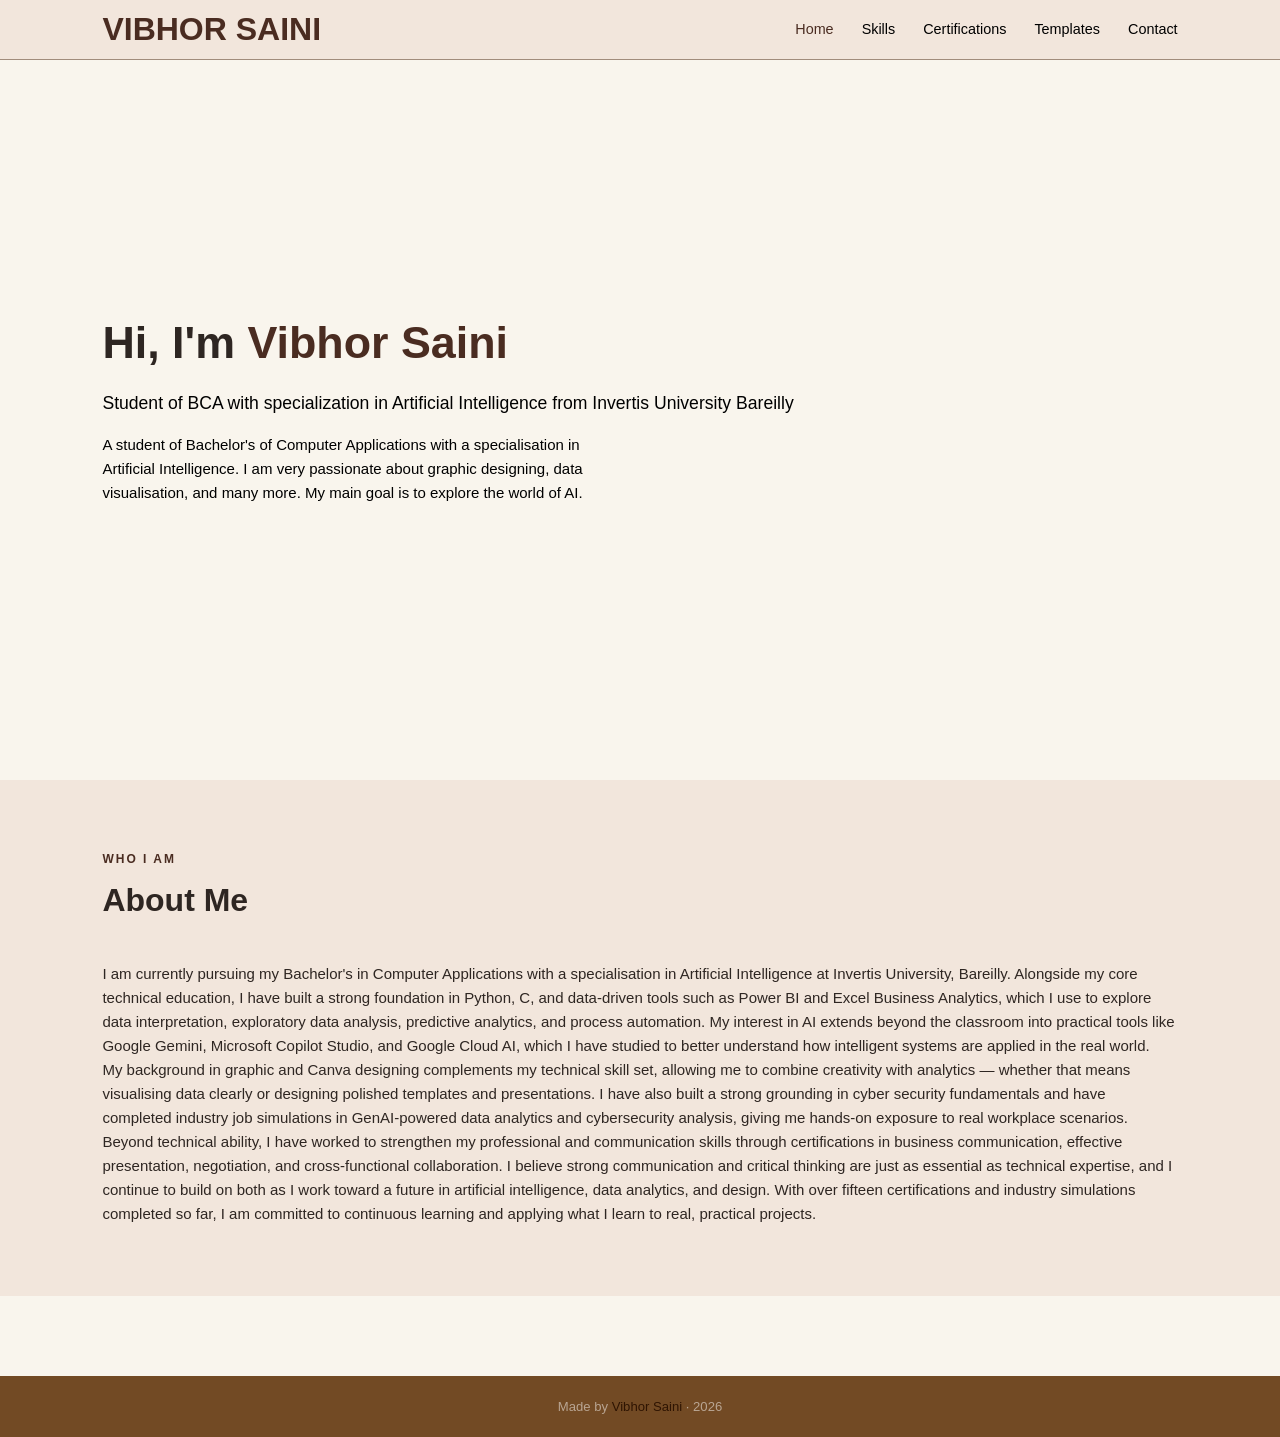
<file: portfolio/index.html>
<!DOCTYPE html>
<html lang="en">
<head>
  <meta charset="UTF-8" />
  <meta name="viewport" content="width=device-width, initial-scale=1.0" />
  <title>Vibhor Saini | Portfolio</title>
  <link rel="stylesheet" href="style.css" />
</head>
<body>

  <!-- NAVBAR -->
  <nav>
    <div class="logo">VIBHOR SAINI</div>

    <ul class="nav-links">
        <li><a href="index.html" class="active">Home</a></li>
        <li><a href="skills.html">Skills</a></li>
        <li><a href="certification.html">Certifications</a></li>
        <li><a href="templates.html">Templates</a></li>
        <li><a href="contact.html">Contact</a></li>
    </ul>
  </nav>

  <!-- HERO -->
  <section id="hero">
    <div class="hero-content">
      <h1>Hi, I'm <span>Vibhor Saini</span></h1>
      <p class="role">
        Student of BCA with specialization in Artificial Intelligence
        from Invertis University Bareilly
      </p>
      <p class="desc">
        A student of Bachelor's of Computer Applications with a
        specialisation in Artificial Intelligence. I am very passionate about graphic designing, data visualisation,
        and many more. My main goal is to explore the world of AI.
      </p>
    </div>
  </section>

  <!-- ABOUT / SUMMARY -->
  <section id="about" class="skills-section">
    <p class="section-label">Who I Am</p>
    <h2>About Me</h2>
    <p class="desc">
      I am currently pursuing my Bachelor's in Computer Applications with a specialisation in Artificial
      Intelligence at Invertis University, Bareilly. Alongside my core technical education, I have built a strong
      foundation in Python, C, and data-driven tools such as Power BI and Excel Business Analytics, which I use to
      explore data interpretation, exploratory data analysis, predictive analytics, and process automation. My
      interest in AI extends beyond the classroom into practical tools like Google Gemini, Microsoft Copilot Studio,
      and Google Cloud AI, which I have studied to better understand how intelligent systems are applied in the
      real world.
    </p>
    <p class="desc">
      My background in graphic and Canva designing complements my technical skill set, allowing me to combine
      creativity with analytics — whether that means visualising data clearly or designing polished templates and
      presentations. I have also built a strong grounding in cyber security fundamentals and have completed
      industry job simulations in GenAI-powered data analytics and cybersecurity analysis, giving me hands-on
      exposure to real workplace scenarios.
    </p>
    <p class="desc">
      Beyond technical ability, I have worked to strengthen my professional and communication skills through
      certifications in business communication, effective presentation, negotiation, and cross-functional
      collaboration. I believe strong communication and critical thinking are just as essential as technical
      expertise, and I continue to build on both as I work toward a future in artificial intelligence, data
      analytics, and design. With over fifteen certifications and industry simulations completed so far, I am
      committed to continuous learning and applying what I learn to real, practical projects.
    </p>
  </section>

  <!-- FOOTER -->
  <footer>
    Made by <span>Vibhor Saini</span> · 2026
  </footer>

  <script src="script.js"></script>

</body>
</html>
</file>
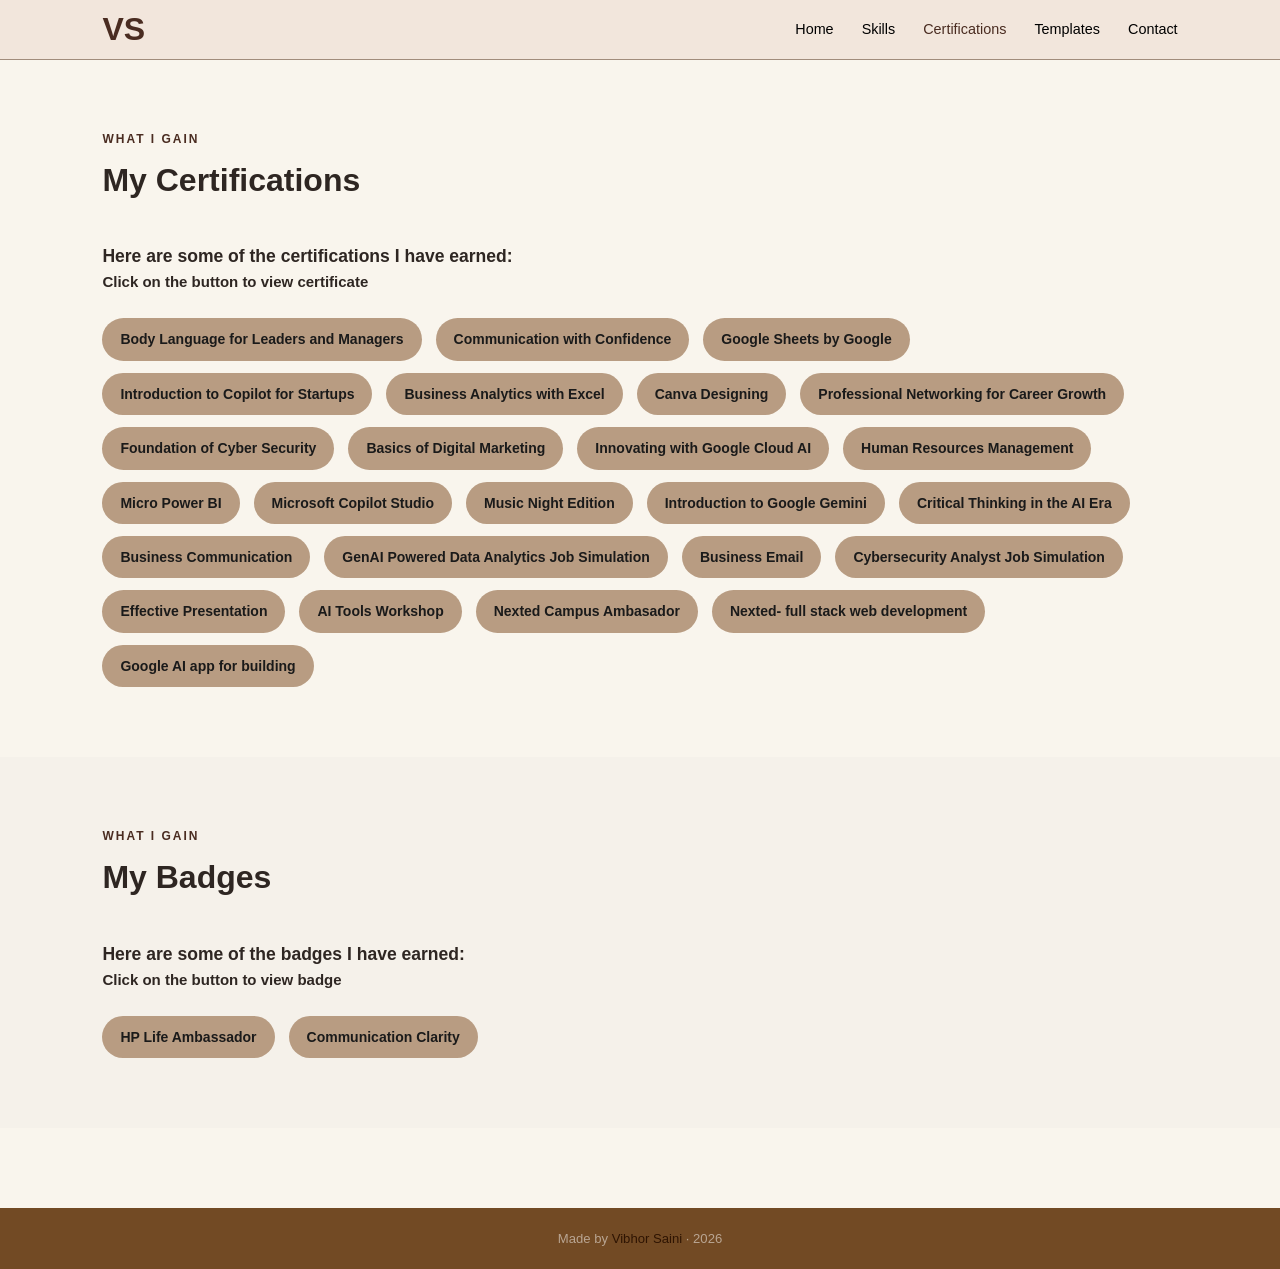
<file: portfolio/certification.html>
<!DOCTYPE html>
<html lang="en">
<head>
  <meta charset="UTF-8" />
  <meta name="viewport" content="width=device-width, initial-scale=1.0" />
  <title>Certifications | Vibhor Saini</title>
  <link rel="stylesheet" href="style.css" />
</head>
<body>

  <!-- NAVBAR -->
  <nav>
    <div class="logo">VS</div>

    <ul class="nav-links">
        <li><a href="index.html">Home</a></li>
        <li><a href="skills.html">Skills</a></li>
        <li><a href="certification.html" class="active">Certifications</a></li>
        <li><a href="templates.html">Templates</a></li>
        <li><a href="contact.html">Contact</a></li>
    </ul>
  </nav>

  <!-- CERTIFICATIONS -->
  <section id="certifications">
    <p class="section-label">What I Gain</p>
    <h2>My Certifications</h2>
    <h3>Here are some of the certifications I have earned:</h3>
    <h4>Click on the button to view certificate</h4>

    <div class="certificate-list">
      <a href="https://lnkd.in/g9VX27Qd" class="skill-tag" target="_blank">Body Language for Leaders and Managers</a>
      <a href="https://lnkd.in/gmT64UkZ" class="skill-tag" target="_blank">Communication with Confidence</a>
      <a href="https://simpli-web.app.link/e/k3x8TLjqj4b" class="skill-tag" target="_blank">Google Sheets by Google</a>
      <a href="https://simpli-web.app.link/e/3tUa384Zi4b" class="skill-tag" target="_blank">Introduction to Copilot for Startups</a>
      <a href="https://simpli-web.app.link/e/G5n8RE7Wi4b" class="skill-tag" target="_blank">Business Analytics with Excel</a>
      <a href="https://simpli-web.app.link/e/Q3kJ1DXLj4b" class="skill-tag" target="_blank">Canva Designing</a>
      <a href="https://www.life-global.org/certificate/445b331e-d6df-4ba5-8841-cb4df7877520" class="skill-tag" target="_blank">Professional Networking for Career Growth</a>
      <a href="https://coursera.org/share/f526ef99aeb6feaa079e19674d23ba09" class="skill-tag" target="_blank">Foundation of Cyber Security</a>
      <a href="https://docs.uniathena.com/prod/course/certificate/628_1781901800_certificate.jpg" class="skill-tag" target="_blank">Basics of Digital Marketing</a>
      <a href="https://simpli-web.app.link/e/PuLcVAXEk4b" class="skill-tag" target="_blank">Innovating with Google Cloud AI</a>
      <a href="https://docs.uniathena.com/prod/course/certificate/381_1782301668_certificate.jpg" class="skill-tag" target="_blank">Human Resources Management</a>
      <a href="https://media.licdn.com/dms/image/v2/D5622AQHqHQuXFciSbQ/feedshare-shrink_800/B56Z8NBl3WHYAc-/0/1782629949379?e=1784764800&v=beta&t=ziyCtHbOKxG2S5bnB4HB4_2quzJEy38fHY5FNd4EDSk" class="skill-tag" target="_blank">Micro Power BI</a>
      <a href="https://simpli-web.app.link/e/Dkru1WPhm4b" class="skill-tag" target="_blank">Microsoft Copilot Studio</a>
      <a href="https://media.licdn.com/dms/image/v2/D5622AQFgXdUkwCo5Pw/feedshare-shrink_800/B56Z8d8EARHcAc-/0/1782913712365?e=1784764800&v=beta&t=hN1CEgcBPYfRLaC35I8Cg7oqhnzfiVx16e-sbw2gDFs" class="skill-tag" target="_blank">Music Night Edition</a>
      <a href="https://simpli-web.app.link/e/B2xg0eTfr4b" class="skill-tag" target="_blank">Introduction to Google Gemini</a>
      <a href="https://www.life-global.org/certificate/9402457a-2fc6-4780-9902-09f9e2346c75" class="skill-tag" target="_blank">Critical Thinking in the AI Era</a>
      <a href="https://www.life-global.org/certificate/b5f9460e-7ea2-4bdb-90ff-bd8cd57d07d1" class="skill-tag" target="_blank">Business Communication</a>
      <a href="https://www.theforage.com/completion-certificates/ifobHAoMjQs9s6bKS/gMTdCXwDdLYoXZ3wG_ifobHAoMjQs9s6bKS_6a4e25205e60fdb3d7ff6395_1783615986542_completion_certificate.pdf" class="skill-tag" target="_blank">GenAI	Powered	Data	Analytics	Job	Simulation</a>
      <a href="https://www.life-global.org/certificate/c15bff4f-585e-4ea8-84f8-57a6b69951e3" class="skill-tag" target="_blank">Business Email</a>
      <a href="https://www.theforage.com/completion-certificates/ifobHAoMjQs9s6bKS/gmf3ypEXBj2wvfQWC_ifobHAoMjQs9s6bKS_6a4e25205e60fdb3d7ff6395_1783675932852_completion_certificate.pdf" class="skill-tag" target="_blank">Cybersecurity	Analyst	Job	Simulation</a>
      <a href="https://www.life-global.org/certificate/97b6e360-39a8-4f37-a3a1-20ef00d79471" class="skill-tag" target="_blank">Effective Presentation</a>
      <a href="https://certx.in/certificate/0270772f-3809-4400-b29b-1e1c61cd09971554355" class="skill-tag" target="_blank">AI Tools Workshop</a>
      <a href="https://lms.nexted.in/certificate/ambassador/NXTED-CA-2026-0008" class="skill-tag" target="_blank">Nexted Campus Ambasador</a>
      <a href="https://lms.nexted.in/certificate/webinar/NXTED-WB-2026-0011" class="skill-tag" target="_blank">Nexted- full stack web development</a>
      <a href="https://coursera.org/share/9b1a90b090e36325c45f46e9b9bcd13d" class="skill-tag" target="_blank">Google AI app for building</a>

   
    </div>
  </section>

  <!-- BADGES -->
  <section id="badges">
    <p class="section-label">What I Gain</p>
    <h2>My Badges</h2>
    <h3>Here are some of the badges I have earned:</h3>
    <h4>Click on the button to view badge</h4>

    <div class="badge-list">
      <a href="https://www.life-global.org/en/badges/44d3dc8a-919a-4fbe-a57d-f822273158a5" class="skill-tag" target="_blank">HP Life Ambassador</a>
    <a href="https://www.life-global.org/en/badges/4d02581a-fe1e-424a-9a5a-d6931c4b2ca6" class="skill-tag" target="_blank">Communication Clarity</a>
    </div>
  </section>

  <!-- FOOTER -->
  <footer>
    Made by <span>Vibhor Saini</span> · 2026
  </footer>

  <script src="script.js"></script>

</body>
</html>
</file>
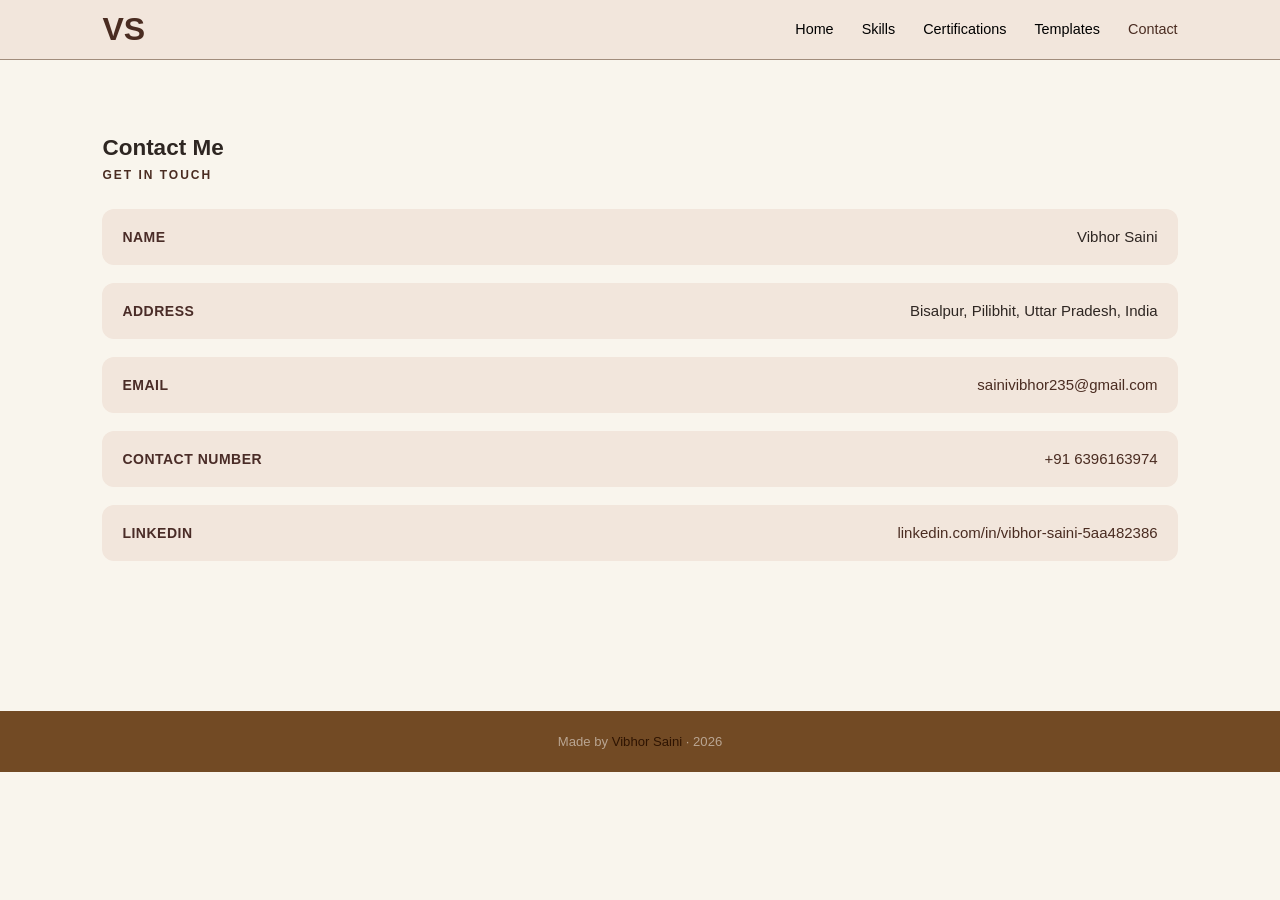
<file: portfolio/contact.html>
<!DOCTYPE html>
<html lang="en">
<head>
  <meta charset="UTF-8" />
  <meta name="viewport" content="width=device-width, initial-scale=1.0" />
  <title>Contact | Vibhor Saini</title>
  <link rel="stylesheet" href="style.css" />
</head>
<body>

  <!-- NAVBAR -->
  <nav>
    <div class="logo">VS</div>

    <ul class="nav-links">
        <li><a href="index.html">Home</a></li>
        <li><a href="skills.html">Skills</a></li>
        <li><a href="certification.html">Certifications</a></li>
        <li><a href="templates.html">Templates</a></li>
        <li><a href="contact.html" class="active">Contact</a></li>
    </ul>
  </nav>

  <!-- CONTACT -->
  <section id="contact">
    <h1>Contact Me</h1>
    <p class="section-label">Get In Touch</p>
    <div class="contact-info">
      <div class="contact-item">
        <span class="contact-label">Name</span>
        <span class="contact-value">Vibhor Saini</span>
      </div>
      <div class="contact-item">
        <span class="contact-label">Address</span>
        <span class="contact-value">Bisalpur, Pilibhit, Uttar Pradesh, India</span>
      </div>
      <div class="contact-item">
        <span class="contact-label">Email</span>
        <span class="contact-value">
          <a href="mailto:sainivibhor235@gmail.com">sainivibhor235@gmail.com</a>
        </span>
      </div>
      <div class="contact-item">
        <span class="contact-label">Contact Number</span>
        <span class="contact-value">
          <a href="tel:+916396163974">+91 6396163974</a>
        </span>
      </div>
      <div class="contact-item">
        <span class="contact-label">LinkedIn</span>
        <span class="contact-value">
          <a href="https://www.linkedin.com/in/vibhor-saini-5aa482386" target="_blank">linkedin.com/in/vibhor-saini-5aa482386</a>
        </span>
      </div>
    </div>
  </section>

  <!-- FOOTER -->
  <footer>
    Made by <span>Vibhor Saini</span> · 2026
  </footer>

  <script src="script.js"></script>

</body>
</html>
</file>
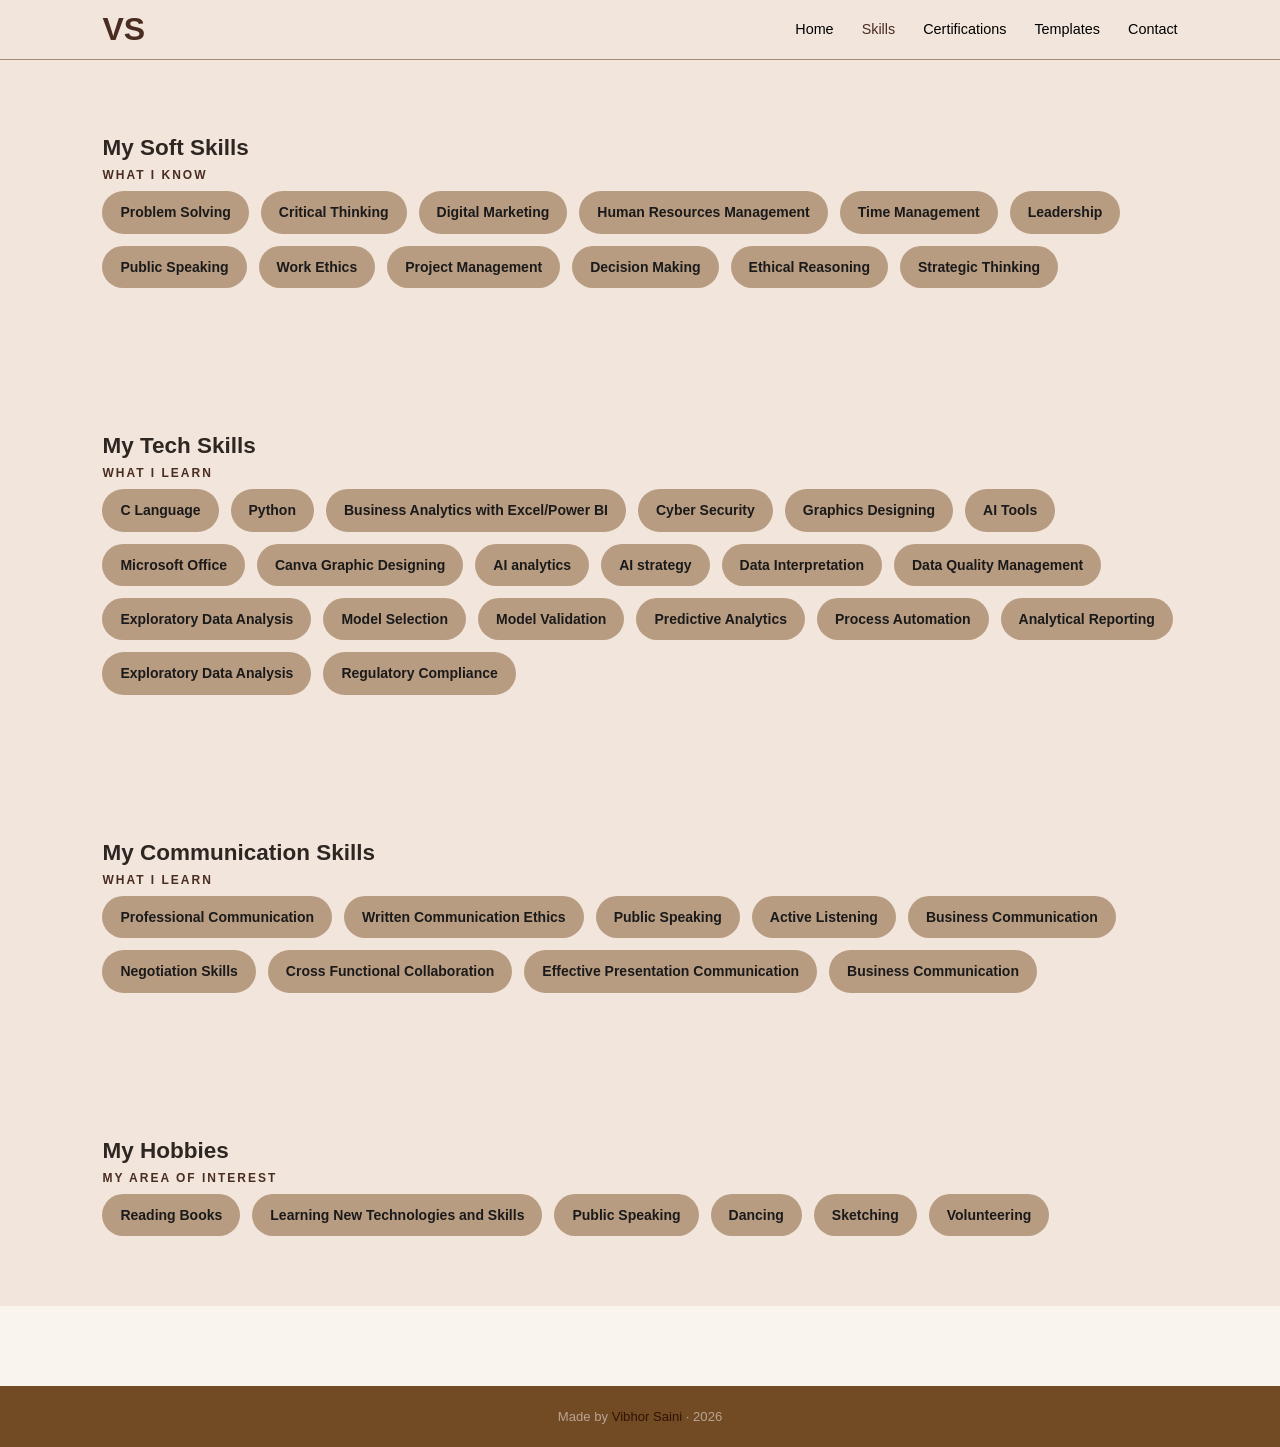
<file: portfolio/skills.html>
<!DOCTYPE html>
<html lang="en">
<head>
  <meta charset="UTF-8" />
  <meta name="viewport" content="width=device-width, initial-scale=1.0" />
  <title>Skills | Vibhor Saini</title>
  <link rel="stylesheet" href="style.css" />
</head>
<body>

  <!-- NAVBAR -->
  <nav>
    <div class="logo">VS</div>

    <ul class="nav-links">
        <li><a href="index.html">Home</a></li>
        <li><a href="skills.html" class="active">Skills</a></li>
        <li><a href="certification.html">Certifications</a></li>
        <li><a href="templates.html">Templates</a></li>
        <li><a href="contact.html">Contact</a></li>
    </ul>
  </nav>

  <!-- SOFT SKILLS -->
  <section id="soft-skills" class="skills-section">
     <h1>My Soft Skills</h1>
     <p class="section-label">What I Know</p>
    <div class="skills-list">
      <span class="skill-tag">Problem Solving</span>
      <span class="skill-tag">Critical Thinking</span>
      <span class="skill-tag">Digital Marketing</span>
      <span class="skill-tag">Human Resources Management</span>
      <span class="skill-tag">Time Management</span>
      <span class="skill-tag">Leadership</span>
      <span class="skill-tag">Public Speaking</span>
      <span class="skill-tag">Work Ethics</span>
      <span class="skill-tag">Project Management</span>
      <span class="skill-tag">Decision Making</span>
      <span class="skill-tag">Ethical Reasoning</span>
      <span class="skill-tag">Strategic Thinking</span>
    </div>
  </section>

  <!-- TECH SKILLS -->
  <section id="tech-skills" class="skills-section">
    <h1>My Tech Skills</h1>
    <p class="section-label">What I Learn</p>
    <div class="skills-list">
      <span class="skill-tag">C Language</span>
      <span class="skill-tag">Python</span>
      <span class="skill-tag">Business Analytics with Excel/Power BI</span>
      <span class="skill-tag">Cyber Security</span>
      <span class="skill-tag">Graphics Designing</span>
      <span class="skill-tag">AI Tools</span>
      <span class="skill-tag">Microsoft Office</span>
      <span class="skill-tag">Canva Graphic Designing</span>
      <span class="skill-tag">AI analytics</span>
      <span class="skill-tag">AI strategy</span>
      <span class="skill-tag">Data Interpretation</span>
      <span class="skill-tag">Data Quality Management</span>
      <span class="skill-tag">Exploratory Data Analysis</span>
      <span class="skill-tag">Model Selection</span>
      <span class="skill-tag">Model Validation</span>
      <span class="skill-tag">Predictive Analytics</span>
      <span class="skill-tag">Process Automation</span>
      <span class="skill-tag">Analytical Reporting</span>
      <span class="skill-tag">Exploratory Data Analysis</span>
      <span class="skill-tag">Regulatory Compliance</span>
    </div>
  </section>

  <!-- COMMUNICATION SKILLS -->
  <section id="communication-skills" class="skills-section">
    <h1>My Communication Skills</h1>
    <p class="section-label">What I Learn</p>
    
    <div class="skills-list">
      <span class="skill-tag">Professional Communication</span>
      <span class="skill-tag">Written Communication Ethics</span>
      <span class="skill-tag">Public Speaking</span>
      <span class="skill-tag">Active Listening</span>
      <span class="skill-tag">Business Communication</span>
      <span class="skill-tag">Negotiation Skills</span>
      <span class="skill-tag">Cross Functional Collaboration</span>
      <span class="skill-tag">Effective Presentation Communication</span>
      <span class="skill-tag">Business Communication</span>
    </div>
  </section>

  <!-- HOBBIES -->
  <section id="hobbies" class="skills-section">
    <h1>My Hobbies</h1>
    <p class="section-label">My area of Interest</p>
    <div class="skills-list">
      <span class="skill-tag">Reading Books</span>
      <span class="skill-tag">Learning New Technologies and Skills</span>
      <span class="skill-tag">Public Speaking</span>
      <span class="skill-tag">Dancing</span>
      <span class="skill-tag">Sketching</span>
      <span class="skill-tag">Volunteering</span>
    </div>
  </section>

  <!-- FOOTER -->
  <footer>
    Made by <span>Vibhor Saini</span> · 2026
  </footer>

  <script src="script.js"></script>

</body>
</html>
</file>
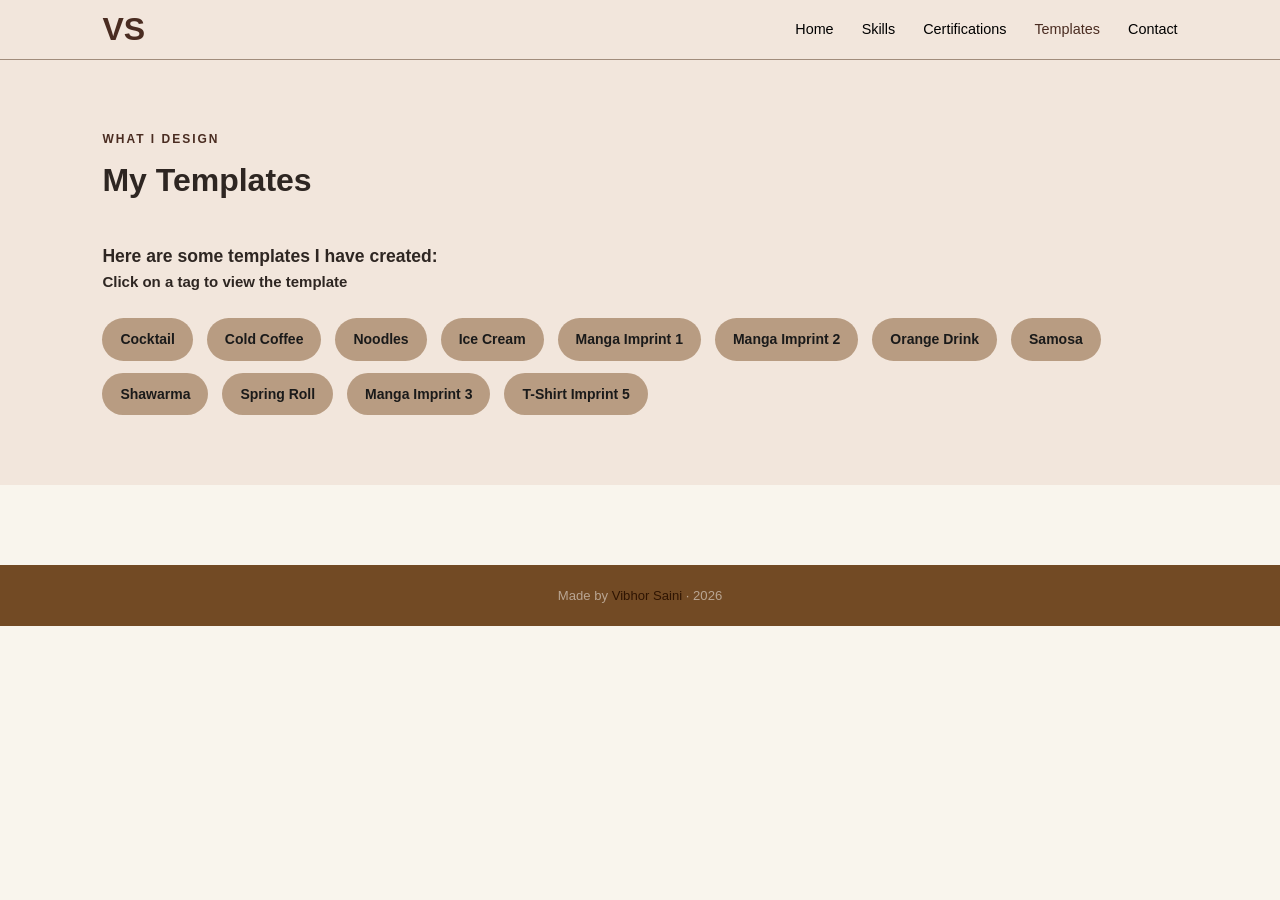
<file: portfolio/templates.html>
<!DOCTYPE html>
<html lang="en">
<head>
  <meta charset="UTF-8" />
  <meta name="viewport" content="width=device-width, initial-scale=1.0" />
  <title>Templates | Vibhor Saini</title>
  <link rel="stylesheet" href="style.css" />
</head>
<body>

  <!-- NAVBAR -->
  <nav>
    <div class="logo">VS</div>

    <ul class="nav-links">
        <li><a href="index.html">Home</a></li>
        <li><a href="skills.html">Skills</a></li>
        <li><a href="certification.html">Certifications</a></li>
        <li><a href="templates.html" class="active">Templates</a></li>
        <li><a href="contact.html">Contact</a></li>
    </ul>
  </nav>

  <!-- TEMPLATES -->
  <section id="templates">
    <p class="section-label">What I Design</p>
    <h2>My Templates</h2>
    <h3>Here are some templates I have created:</h3>
    <h4>Click on a tag to view the template</h4>

    <div class="template-list">
      <a href="https://kommodo.ai/i/bI1xqUjH88czTch5K07k" class="skill-tag" target="_blank">Cocktail</a>
      <a href="https://kommodo.ai/i/BN9lDYFHaYeDAzAjO9LQ" class="skill-tag" target="_blank">Cold Coffee</a>
      <a href="https://kommodo.ai/i/vQds1SFKFFRvxz5TndlY" class="skill-tag" target="_blank">Noodles</a>
      <a href="https://kommodo.ai/i/XTKoHZ8tVtL6NbU5rHxP" class="skill-tag" target="_blank">Ice Cream</a>
      <a href="https://kommodo.ai/i/9oXws3wNKYeFaoR5j9tS" class="skill-tag" target="_blank">Manga Imprint 1</a>
      <a href="https://kommodo.ai/i/1gQ8ZDIbSg2d3NEf7UyA" class="skill-tag" target="_blank">Manga Imprint 2</a>
      <a href="https://kommodo.ai/i/vd2tBZv8cy9e3Y75ijXs" class="skill-tag" target="_blank">Orange Drink</a>
      <a href="https://kommodo.ai/i/gZLu0J34AMg9MpIF2ZXa" class="skill-tag" target="_blank">Samosa</a>
      <a href="https://kommodo.ai/i/jsRrUkVSYfrDsK8zbgvy" class="skill-tag" target="_blank">Shawarma</a>
      <a href="https://kommodo.ai/i/w6QdwO3bxXQ94QCAlTlo" class="skill-tag" target="_blank">Spring Roll</a>
      <a href="https://kommodo.ai/i/3haIOHNliFxI2bvjrG6U" class="skill-tag" target="_blank">Manga Imprint 3</a>
      <a href="https://kommodo.ai/i/ZeJ1I6XBsWukgoWnI6Cd" class="skill-tag" target="_blank">T-Shirt Imprint 5</a>
    </div>
  </section>

  <!-- FOOTER -->
  <footer>
    Made by <span>Vibhor Saini</span> · 2026
  </footer>

  <script src="script.js"></script>

</body>
</html>
</file>
<file: portfolio/style.css>
/* ===========================
   RESET
=========================== */
* {
  margin: 0;
  padding: 0;
  box-sizing: border-box;
}

/* ===========================
   CSS VARIABLES (COLOR THEME)
=========================== */
:root {
  --bg:        #F2E6DC;
  --white:     #F2E6DC;
  --text:      #2E2622;
  --muted:     #000000;
  --accent:    #4A2C21;
  --border:    #A18C7B;
  --tag-bg:    #F2E6DC;
  --tag-color: #2E2622;
}

/* ===========================
   BASE
=========================== */
body {
  font-family: Arial, sans-serif;
  background-color: #F9F5ED;
  color: var(--text);
  font-size: 15px;
  line-height: 1.6;
}

a {
  text-decoration: none;
  color: inherit;
}

/* ===========================
   NAVBAR
=========================== */
nav {
  background-color: var(--white);
  border-bottom: 1px solid var(--border);
  padding: 0 8%;
  height: 60px;
  display: flex;
  align-items: center;
  justify-content: space-between;
  position: sticky;
  top: 0;
  z-index: 10;
}

.logo {
  font-family: 'Franklin Gothic Medium', 'Arial Narrow', Arial, sans-serif;
  font-size: 2rem;
  font-weight: 800;
  color: var(--accent);
}

.nav-links {
  list-style: none;
  display: flex;
  gap: 28px;
}

.nav-links a {
  color: var(--muted);
  font-size: 0.9rem;
  font-weight: 500;
}

.nav-links a:hover,
.nav-links a.active {
  color: var(--accent);
}

/* ===========================
   HERO
=========================== */
#hero {
  background: linear-gradient(135deg, #F6F2EB);
  padding: 80px 8%;
  min-height: 80vh;
  display: flex;
  align-items: center;
}

.hero-content h1 {
  font-size: 2.8rem;
  font-weight: 800;
  margin-bottom: 10px;
}

.hero-content h1 span {
  color: var(--accent);
}

.hero-content .role {
  font-size: 1.1rem;
  color: var(--muted);
  margin-bottom: 16px;
}

.hero-content .desc {
  color: var(--muted);
  max-width: 500px;
  margin-bottom: 28px;
}

/* ===========================
   BUTTONS
=========================== */
.btn-group {
  display: flex;
  gap: 12px;
}

.btn {
  padding: 11px 24px;
  border-radius: 8px;
  font-size: 0.9rem;
  font-weight: 600;
  cursor: pointer;
  border: 2px solid transparent;
}

.btn-primary {
  background: var(--accent);
  color: #ffffff;
}

.btn-primary:hover {
  background: #B89C82;
}

.btn-outline {
  background: transparent;
  color: #000000;
  border-color: var(--accent);
}

.btn-outline:hover {
  background: var(--tag-bg);
}

/* ===========================
   SECTION COMMON
=========================== */
section {
  padding: 70px 8%;
}

.section-label {
  font-size: 0.75rem;
  font-weight: 700;
  letter-spacing: 2px;
  text-transform: uppercase;
  color: var(--accent);
  margin-bottom: 6px;
}

h2 {
  font-size: 2rem;
  font-weight: 800;
  margin-bottom: 36px;
}

/* ===========================
   SKILLS
=========================== */
.skills-section {
  background-color: var(--white);
}

.skills-list {
  display: flex;
  flex-wrap: wrap;
  gap: 12px;
}

.skill-tag {
  display: inline-block;
  padding: 10px 18px;
  background: #B89C82;
  color: #1a1a1a;
  font-weight: 600;
  font-size: 14px;
  border-radius: 999px;
  text-decoration: none;
  white-space: nowrap;
  transition: background 0.2s ease, transform 0.2s ease;
}

.skill-tag:hover {
  background: #F2E6DC;
  transform: translateY(-2px);
}

/* ===========================
   CERTIFICATIONS / BADGES
=========================== */
.certificate-list,
.badge-list {
  display: flex;
  flex-wrap: wrap;
  gap: 12px 14px;
  margin-top: 24px;
}

#badges {
  background-color: #F5F1EA;
}

/* ===========================
   TEMPLATES
=========================== */
#templates {
  background-color: var(--white);
}

.template-list {
  display: flex;
  flex-wrap: wrap;
  gap: 12px 14px;
  margin-top: 24px;
}

.template-list .skill-tag {
  margin: 0;
}

/* ===========================
   PROJECTS
=========================== */
/*#projects {
  background-color: #F5F1EA;
}

.projects-grid {
  display: grid;
  grid-template-columns: repeat(auto-fit, minmax(280px, 1fr));
  gap: 20px;
}

.card {
  background-color: var(--white);
  border: 1px solid var(--border);
  border-radius: 12px;
  padding: 24px;
  border-top: 3px solid var(--accent);
}

.card h3 {
  font-size: 1.05rem;
  font-weight: 700;
  margin-bottom: 8px;
}

.card p {
  color: var(--muted);
  font-size: 0.85rem;
  margin-bottom: 14px;
}

.card-tags {
  display: flex;
  flex-wrap: wrap;
  gap: 6px;
  margin-bottom: 14px;
}

.tag {
  background-color: var(--tag-bg);
  color: var(--tag-color);
  padding: 3px 10px;
  border-radius: 999px;
  font-size: 0.75rem;
  font-weight: 600;
}

.card-links {
  display: flex;
  gap: 14px;
}

.card-links a {
  font-size: 0.82rem;
  font-weight: 600;
  color: var(--accent);
} */

/* ===========================
   CONTACT
=========================== */
.contact-info {
  display: flex;
  flex-direction: column;
  gap: 18px;
  margin-top: 24px;
}

.contact-item {
  display: flex;
  justify-content: space-between;
  align-items: center;
  padding: 16px 20px;
  background: #F2E6DC;
  border-radius: 12px;
}

.contact-label {
  font-weight: 600;
  color: #4A2C27;
  font-size: 14px;
  text-transform: uppercase;
  letter-spacing: 0.5px;
}

.contact-value {
  color: #2E2622;
  font-weight: 500;
}

.contact-value a {
  color: #4A2C21;
  text-decoration: none;
}

.contact-value a:hover {
  text-decoration: underline;
}

/* ===========================
   FOOTER
=========================== */
footer {
  text-align: center;
  padding: 20px;
  margin-top: 80px;
  background-color: #724A24;
  color: rgba(255, 255, 255, 0.5);
  font-size: 0.82rem;
}

footer span {
  color: #2E1402;
}

/* ===========================
   RESPONSIVE — MOBILE
   (screens 768px and below)
=========================== */
@media (max-width: 768px) {

  /* --- NAVBAR --- */
  nav {
    padding: 0 5%;
    position: relative;
  }

  /* Nav links wrap onto their own row instead of hiding behind a menu */
  nav {
    flex-wrap: wrap;
    height: auto;
    padding: 14px 5%;
  }

  .nav-links {
    width: 100%;
    flex-wrap: wrap;
    gap: 10px 18px;
    margin-top: 12px;
  }

  .nav-links li a {
    font-size: 0.9rem;
  }

  /* --- HERO --- */
  #hero {
    padding: 60px 5%;
    min-height: auto;
  }

  .hero-content h1 {
    font-size: 1.9rem;
  }

  .hero-content .role {
    font-size: 1rem;
  }

  .hero-content .desc {
    font-size: 0.9rem;
  }

  /* --- SECTIONS --- */
  section {
    padding: 50px 5%;
  }

  h2 {
    font-size: 1.5rem;
    margin-bottom: 24px;
  }

  /* --- PROJECTS --- */
  .projects-grid {
    grid-template-columns: 1fr;
  }

  /* --- BUTTONS --- */
  .btn-group {
    flex-direction: column;
  }

  .btn {
    text-align: center;
    width: 100%;
  }
}
</file>
